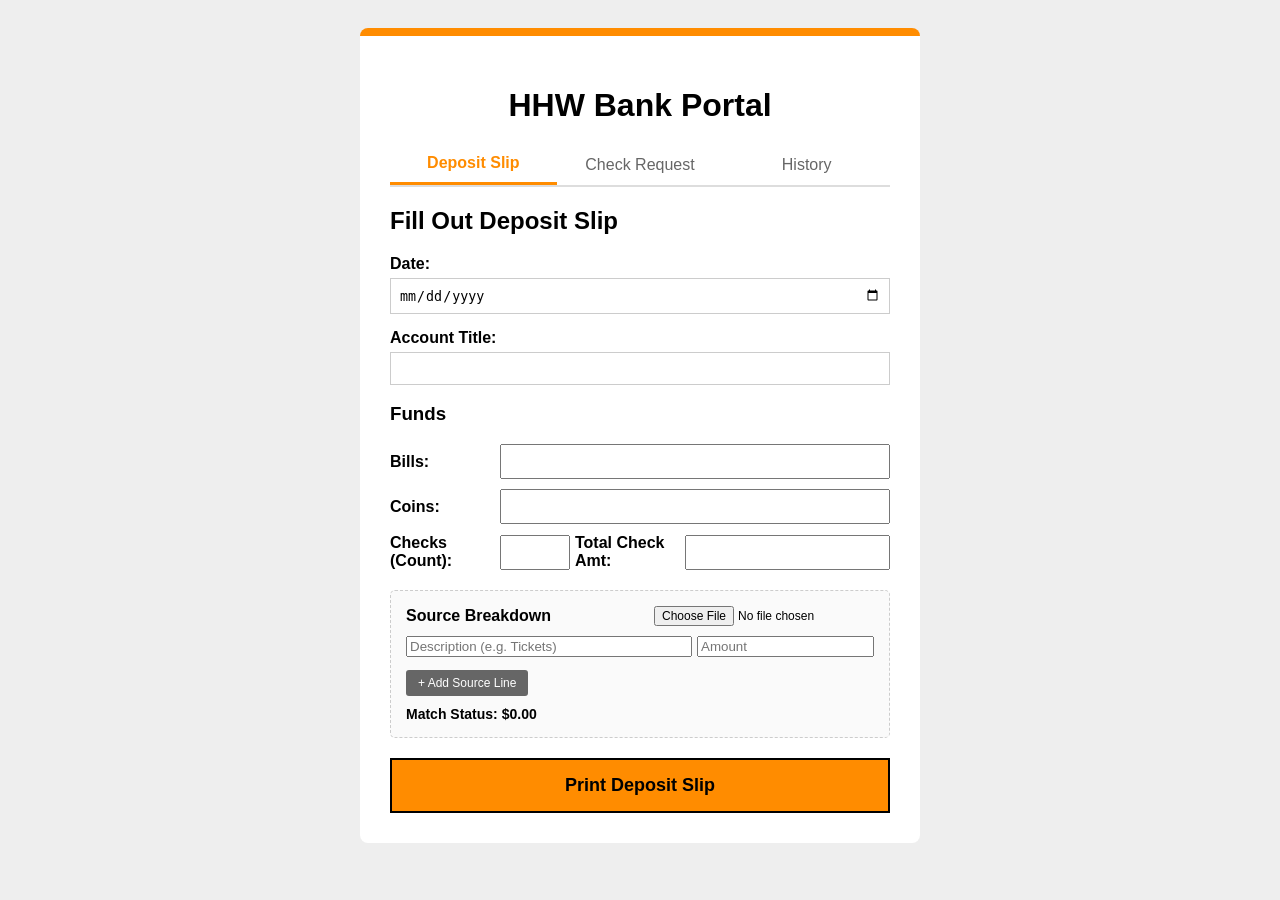
<file: index.html>
<!DOCTYPE html>
<html lang="en">
<head>
    <meta charset="UTF-8">
    <meta name="viewport" content="width=device-width, initial-scale=1.0">
    <title>HHW Bank Portal</title>
    <link rel="stylesheet" href="style.css">
</head>
<body>

    <div class="portal-container no-print">
        <h1>HHW Bank Portal</h1>
        <nav class="portal-nav">
            <button onclick="showForm('deposit')" class="active" id="btn-deposit">Deposit Slip</button>
            <button onclick="showForm('check')" id="btn-check">Check Request</button>
            <button onclick="showForm('history')" id="btn-history">History</button>
        </nav>

        <div id="deposit-form" class="form-section">
            <h2>Fill Out Deposit Slip</h2>
            <form>
                <div class="form-group">
                    <label>Date:</label>
                    <input type="date" id="dep-date">
                </div>
                <div class="form-group">
                    <label>Account Title:</label>
                    <input type="text" id="dep-account">
                </div>
                <h3>Funds</h3>
                <div class="finance-row">
                    <label>Bills:</label> <input type="number" id="dep-bills" step="0.01" oninput="validateTotals()">
                </div>
                <div class="finance-row">
                    <label>Coins:</label> <input type="number" id="dep-coins" step="0.01" oninput="validateTotals()">
                </div>
                 <div class="finance-row">
                    <label>Checks (Count):</label> <input type="number" id="dep-chk-count" style="width: 50px; flex-grow: 0; margin-right: 5px;">
                    <label>Total Check Amt:</label> <input type="number" id="dep-chk-amt" step="0.01" oninput="validateTotals()">
                </div>

                <div class="breakdown-container">
                    <div style="display: flex; justify-content: space-between; align-items: center; margin-bottom: 10px;">
                        <h4 style="margin: 0;">Source Breakdown</h4>
                        <input type="file" id="csv-upload" accept=".csv" style="font-size: 12px; width: 220px;" onchange="handleCSVUpload(event)">
                    </div>
                    <div id="source-rows">
                        <div class="source-item">
                            <input type="text" placeholder="Description (e.g. Tickets)" class="src-desc" style="flex: 2;">
                            <input type="number" placeholder="Amount" class="src-amt" step="0.01" oninput="validateTotals()" style="flex: 1;">
                        </div>
                    </div>
                    <button type="button" class="add-btn" onclick="addSourceRow()">+ Add Source Line</button>
                    <div id="match-status" class="status-msg">Match Status: $0.00</div>
                </div>

                <button type="button" class="print-btn" onclick="printDepositSlip()">Print Deposit Slip</button>
            </form>
        </div>

        <div id="check-form" class="form-section" style="display: none;">
            <h2>Fill Out Check Request</h2>
            <form>
                <div class="form-group">
                    <label>Date:</label> <input type="date" id="chk-date">
                </div>
                <div class="form-group">
                    <label>Pay To:</label> <input type="text" id="chk-payee">
                </div>
                <div class="form-group">
                    <label>Amount ($):</label> <input type="number" id="chk-amount" step="0.01">
                </div>
                <div class="form-group">
                    <label>From Account:</label> <input type="text" id="chk-account">
                </div>
                 <div class="form-group">
                    <label>Reason:</label> <textarea id="chk-reason" rows="2"></textarea>
                </div>
                <button type="button" class="print-btn" onclick="printCheckRequest()">Print Check Request</button>
            </form>
        </div>

        <div id="history-form" class="form-section" style="display: none;">
            <h2>Submission History</h2>
            <input type="text" id="history-search" placeholder="Search by date, name, or amount..." onkeyup="filterHistory()">
            <div id="history-list"></div>
            <button type="button" class="clear-btn" onclick="clearHistory()">Clear All History</button>
        </div>
    </div>

    <div id="print-dep-overlay" class="print-overlay-container">
        <img src="images/deposit_bg.png" class="form-bg-img">
        <span id="ov-dep-date" class="overlay-field" style="top: 40.8%; left: 36%;"></span>
        <span id="ov-dep-account" class="overlay-field" style="top: 47.9%; left: 36%;"></span>
        <span id="ov-dep-bills" class="overlay-field ar" style="top: 66%; left: 55%; width: 260px;"></span>
        <span id="ov-dep-coins" class="overlay-field ar" style="top: 73%; left: 55%; width: 260px;"></span>
        <span id="ov-dep-chk-count" class="overlay-field ac" style="top: 79.5%; left: 43.5%; width: 40px;"></span>
        <span id="ov-dep-chk-amt" class="overlay-field ar" style="top: 80%; left: 55%; width: 260px;"></span>
        <span id="ov-dep-total" class="overlay-field ar" style="top: 87%; left: 55%; width: 260px; font-weight:bold;"></span>
    </div>

    <div id="print-chk-overlay" class="print-overlay-container">
        <img src="images/check_bg.png" class="form-bg-img">
        <span id="ov-chk-date" class="overlay-field" style="top: 39.5%; left: 35%;"></span>
        <span id="ov-chk-payee" class="overlay-field" style="top: 46.5%; left: 35%;"></span>
        <span id="ov-chk-amount" class="overlay-field" style="top: 53.5%; left: 35%;"></span>
        <span id="ov-chk-account" class="overlay-field" style="top: 60.5%; left: 35%;"></span>
        <span id="ov-chk-reason" class="overlay-field wrap" style="top: 68%; left: 35%; width: 55%; height: 40px;"></span>
    </div>

    <div id="print-breakdown-overlay" class="print-overlay-container second-page">
        <div class="breakdown-print-content">
            <table style="width: 100%; border-collapse: collapse;">
                <thead>
                    <tr><td colspan="2" style="height: 0.75in;"></td></tr>
                    <tr><td colspan="2"><h2 style="text-align: center; text-decoration: underline; margin-bottom: 30px;">Hamilton High School West - Deposit Breakdown</h2></td></tr>
                </thead>
                <tbody id="ov-breakdown-items"></tbody>
                <tfoot>
                    <tr><td colspan="2" style="height: 0.75in;"></td></tr>
                </tfoot>
            </table>
            <div id="ov-breakdown-final-total" style="margin-top: 10px; text-align: right; font-weight: bold; font-size: 24px; border-top: 2px solid #000; padding-top: 10px;"></div>
        </div>
    </div>

    <script src="script.js"></script>
</body>
</html>
</file>
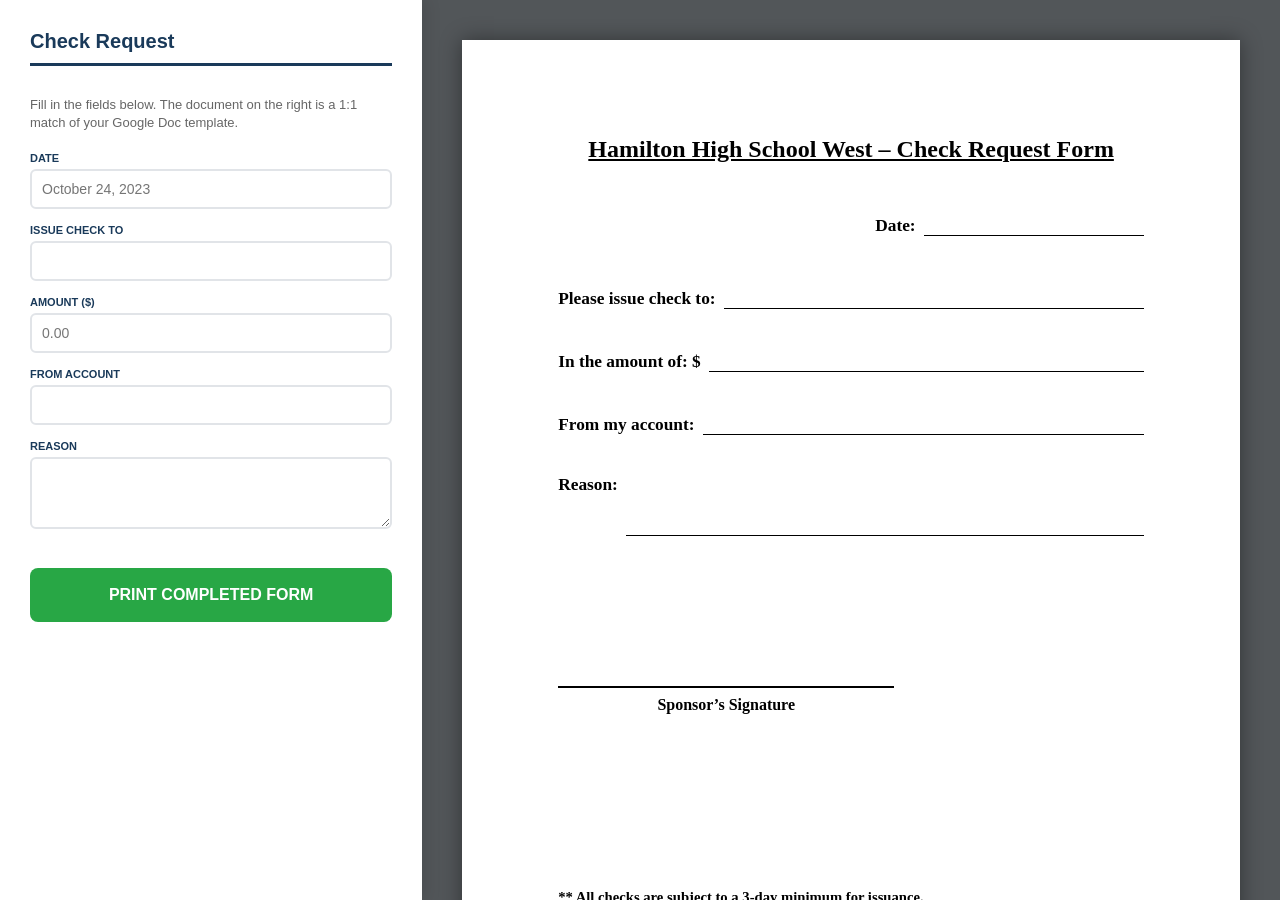
<file: bank_portal.html>
<!DOCTYPE html>
<html lang="en">
<head>
    <meta charset="UTF-8">
    <meta name="viewport" content="width=device-width, initial-scale=1.0">
    <title>HHSW Check Request Portal</title>
    <style>
        /* UI Layout Styles */
        body { 
            font-family: 'Segoe UI', sans-serif; 
            margin: 0; 
            display: flex; 
            height: 100vh; 
            background: #f0f2f5; 
            overflow: hidden;
        }
        
        /* Input Sidebar */
        .input-panel { 
            width: 380px; 
            background: white; 
            padding: 30px; 
            box-shadow: 4px 0 15px rgba(0,0,0,0.1); 
            z-index: 10; 
            overflow-y: auto; 
            display: flex;
            flex-direction: column;
        }
        
        h2 { color: #1a3a5a; border-bottom: 3px solid #1a3a5a; padding-bottom: 10px; margin-top: 0; font-size: 20px; }
        .instructions { font-size: 13px; color: #666; margin-bottom: 20px; line-height: 1.4; }
        
        .input-group { margin-bottom: 15px; }
        label { display: block; font-size: 11px; font-weight: bold; color: #1a3a5a; text-transform: uppercase; margin-bottom: 5px; }
        input, textarea { 
            width: 100%; 
            padding: 10px; 
            border: 2px solid #e1e4e8; 
            border-radius: 6px; 
            box-sizing: border-box; 
            font-size: 14px;
        }
        
        .print-btn { 
            background: #28a745; 
            color: white; 
            border: none; 
            padding: 18px; 
            width: 100%; 
            border-radius: 8px; 
            font-weight: bold; 
            cursor: pointer; 
            font-size: 16px; 
            margin-top: 20px;
        }
        .print-btn:hover { background: #218838; }

        /* Preview Area */
        .preview-panel { 
            flex-grow: 1; 
            display: flex; 
            justify-content: center; 
            align-items: flex-start; 
            padding: 40px; 
            overflow-y: auto; 
            background: #525659; 
        }

        /* The Document - EXACT GOOGLE DOC CLONE */
        .document { 
            background: white; 
            width: 8.5in; 
            min-height: 11in; 
            padding: 1in; 
            box-shadow: 0 0 20px rgba(0,0,0,0.4); 
            box-sizing: border-box; 
            color: black;
            font-family: "Times New Roman", Times, serif;
            display: flex;
            flex-direction: column;
        }

        .doc-header {
            text-align: center;
            font-size: 18pt;
            font-weight: bold;
            text-decoration: underline;
            margin-bottom: 50px; /* Increased spacing to match doc */
        }

        .date-row {
            display: flex;
            justify-content: flex-end;
            margin-bottom: 50px;
        }

        .date-container {
            display: flex;
            align-items: flex-end;
            width: 2.8in;
            font-size: 13pt;
        }

        .doc-row {
            margin-bottom: 40px; /* Wider spacing between lines to match doc */
            display: flex;
            align-items: flex-end;
            font-size: 13pt;
        }

        .doc-label {
            font-weight: bold;
            white-space: nowrap;
            margin-right: 8px;
        }

        .doc-fill {
            flex-grow: 1;
            border-bottom: 1pt solid black;
            min-height: 22px;
            padding-left: 10px;
            font-family: "Courier New", Courier, monospace;
            font-size: 14pt;
        }

        .sig-box {
            margin-top: 80px; /* Pushed down to match signature area in doc */
            width: 3.5in;
            display: flex;
            flex-direction: column;
        }

        .sig-line {
            border-bottom: 1.5pt solid black;
            height: 30px;
        }

        .sig-text {
            padding-top: 8px;
            font-weight: bold;
            font-size: 12pt;
            text-align: center; /* Centered under the line */
        }

        .doc-footer { 
            margin-top: auto; 
            font-size: 11pt; 
            line-height: 2.0; /* Increased line height for legibility */
            font-family: "Times New Roman", Times, serif;
        }

        /* Print Formatting */
        @media print {
            @page { size: 8.5in 11in; margin: 0; }
            body { background: white; }
            .input-panel { display: none !important; }
            .preview-panel { padding: 0; background: white; display: block; overflow: visible; }
            .document { 
                box-shadow: none !important; 
                border: none !important; 
                width: 8.5in !important; 
                height: 11in !important;
                margin: 0 auto !important;
                padding: 1in !important;
            }
        }
    </style>
</head>
<body>

    <div class="input-panel">
        <h2>Check Request</h2>
        <p class="instructions">Fill in the fields below. The document on the right is a 1:1 match of your Google Doc template.</p>
        
        <div class="input-group">
            <label>Date</label>
            <input type="text" id="in-date" placeholder="October 24, 2023" oninput="update('date', this.value)">
        </div>

        <div class="input-group">
            <label>Issue Check To</label>
            <input type="text" id="in-payee" oninput="update('payee', this.value)">
        </div>

        <div class="input-group">
            <label>Amount ($)</label>
            <input type="text" id="in-amount" placeholder="0.00" oninput="update('amount', this.value)">
        </div>

        <div class="input-group">
            <label>From Account</label>
            <input type="text" id="in-account" oninput="update('account', this.value)">
        </div>

        <div class="input-group">
            <label>Reason</label>
            <textarea id="in-reason" rows="3" oninput="update('reason', this.value)"></textarea>
        </div>

        <button class="print-btn" onclick="window.print()">PRINT COMPLETED FORM</button>
    </div>

    <div class="preview-panel">
        <div class="document">
            
            <div class="doc-header">Hamilton High School West – Check Request Form</div>

            <div class="date-row">
                <div class="date-container">
                    <span class="doc-label">Date:</span>
                    <div id="out-date" class="doc-fill"></div>
                </div>
            </div>

            <div class="doc-row">
                <span class="doc-label">Please issue check to:</span>
                <div id="out-payee" class="doc-fill"></div>
            </div>

            <div class="doc-row">
                <span class="doc-label">In the amount of: $</span>
                <div id="out-amount" class="doc-fill"></div>
            </div>

            <div class="doc-row">
                <span class="doc-label">From my account:</span>
                <div id="out-account" class="doc-fill"></div>
            </div>

            <div class="doc-row">
                <span class="doc-label" style="align-self: flex-start;">Reason:</span>
                <div id="out-reason" class="doc-fill" style="min-height: 60px;"></div>
            </div>

            <div class="sig-box">
                <div class="sig-line"></div>
                <div class="sig-text">Sponsor’s Signature</div>
            </div>

            <div class="doc-footer">
                <strong>** All checks are subject to a 3-day minimum for issuance.</strong><br>
                <strong>** If a check exceeds $150.00 you must have a signed Declaration by the vendor.</strong><br>
                <strong>** If a check exceeds $250.00 you must have Principal Approval.</strong><br>
                <strong>** A bill must be attached to this Form. (No Exceptions)</strong>
            </div>

        </div>
    </div>

    <script>
        function update(id, val) {
            document.getElementById('out-' + id).innerText = val;
        }
    </script>

</body>
</html>
</file>
<file: style.css>
/* ==== SCREEN STYLES ==== */
body { font-family: sans-serif; background: #eee; padding: 20px; display: flex; justify-content: center;}
.portal-container { background: #fff; padding: 30px; border-radius: 8px; width: 100%; max-width: 500px; border-top: 8px solid #ff8c00; }
h1 { color: #000; text-align: center; margin-bottom: 20px; }
.portal-nav { display: flex; margin-bottom: 20px; border-bottom: 2px solid #ddd; }
.portal-nav button { flex: 1; padding: 10px; border: none; background: none; cursor: pointer; font-size: 16px; color: #666;}
.portal-nav button.active { border-bottom: 3px solid #ff8c00; color: #ff8c00; font-weight: bold;}
.form-group { margin-bottom: 15px; }
.form-group label { display: block; font-weight: bold; margin-bottom: 5px; color: #000; }
.form-group input, .form-group textarea { width: 100%; padding: 8px; box-sizing: border-box; border: 1px solid #ccc;}
.finance-row { display: flex; align-items: center; margin-bottom: 10px; }
.finance-row label { flex-basis: 110px; font-weight: bold; color: #000;}
.finance-row input { flex-grow: 1; padding: 8px; text-align: right; }
.print-btn { width: 100%; padding: 15px; background: #ff8c00; color: #000; font-weight: bold; border: 2px solid #000; font-size: 18px; cursor: pointer; margin-top: 20px; transition: background 0.3s, color 0.3s;}
.print-btn:hover { background: #000; color: #ff8c00; }
.print-overlay-container { display: none; }

/* ==== PRINT STYLES ==== */
@media print {
    @page {
        margin: 0; 
        size: letter;
    }
    
    .no-print { display: none !important; } 
    /* FIX: display: block overrides the screen flexbox so pages print top-to-bottom */
    body { margin: 0; padding: 0; background: none; display: block; }

    .print-overlay-container {
        display: block;
        position: relative;
        width: 8.5in;
        height: 11in;
        overflow: hidden;
    }

    .form-bg-img {
        position: absolute;
        top: 0;
        left: 0;
        width: 8.5in;
        height: 11in;
        z-index: -1;
    }

    .overlay-field {
        position: absolute;
        padding: 2px 5px;
        white-space: nowrap !important;
        font-family: 'Courier New', Courier, monospace; 
        font-size: 22px; 
        font-weight: bold;
        color: #000;
    }

    .ar { text-align: right; }
    .ac { text-align: center; } 
    .wrap { white-space: normal !important; line-height: 1.2; }
}

/* =======================================================
   NEW STYLES ADDED BELOW (Does not affect original layout)
   ======================================================= */

.breakdown-container { margin-top: 20px; padding: 15px; border: 1px dashed #ccc; background: #fafafa; border-radius: 5px; }
.source-item { display: flex; gap: 5px; margin-bottom: 8px; }
.add-btn { background: #666; color: white; padding: 6px 12px; border: none; cursor: pointer; border-radius: 3px; font-size: 12px; margin-top: 5px; }
.status-msg { margin-top: 10px; font-weight: bold; font-size: 14px; }

#history-search { width: 100%; padding: 10px; margin-bottom: 15px; border: 1px solid #ccc; box-sizing: border-box; }

/* UPDATED: Made history cards clickable with a hover effect */
.history-card { background: #fff; padding: 10px; border-bottom: 1px solid #eee; display: flex; justify-content: space-between; align-items: center; cursor: pointer; transition: background 0.2s; }
.history-card:hover { background: #ffe4b5; border-left: 4px solid #ff8c00; }

.clear-btn { background: #c00; color: #fff; border: none; padding: 10px; width: 100%; margin-top: 15px; cursor: pointer; font-weight: bold; }

@media print {
    /* FIX: Ensure the second page breaks properly and clears any floating layouts */
    .second-page { 
        page-break-before: always; 
        break-before: page;
        clear: both;
        height: auto !important;
        overflow: visible !important;
    }
    .breakdown-print-content { padding: 0 1in 1in 1in; font-family: 'Courier New', Courier, monospace; }
    .br-row { display: flex; justify-content: space-between; font-size: 20px; margin-bottom: 10px; }
}
</file>
